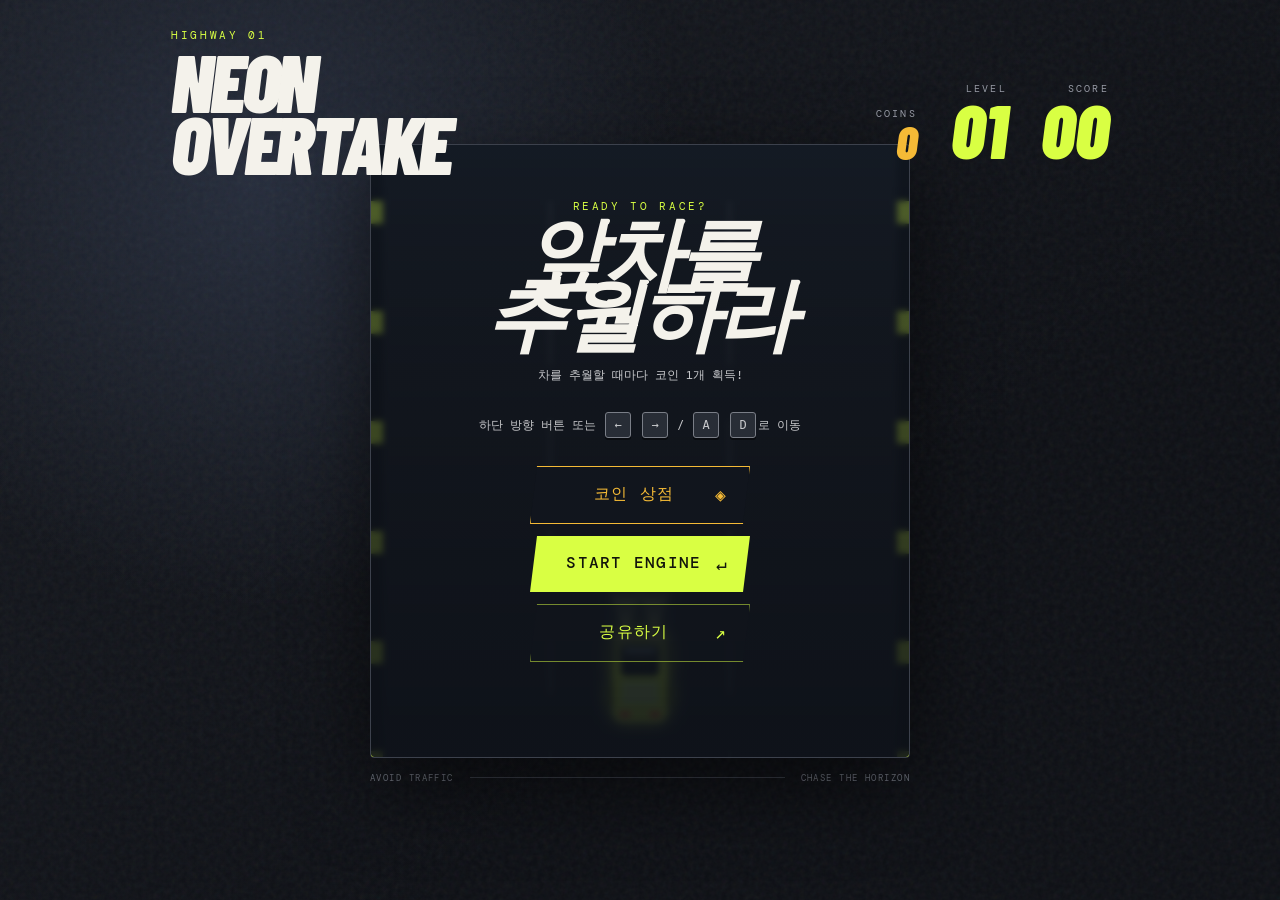
<file: index.html>
<!doctype html>
<html lang="ko">
  <head>
    <meta charset="UTF-8" />
    <meta name="viewport" content="width=device-width, initial-scale=1.0" />
    <meta http-equiv="refresh" content="0; url=/car/" />
    <title>handhelds.app</title>
    <script>location.replace("/car/");</script>
  </head>
  <body>
    <a href="/car/">Open car</a>
  </body>
</html>
</file>
<file: car/assets/index-D9ToGJ9R.css>
@import"https://fonts.googleapis.com/css2?family=Barlow+Condensed:ital,wght@0,600;0,800;1,900&family=DM+Mono:wght@400;500&display=swap";:root{color-scheme:dark;font-family:DM Mono,monospace;--ink: #f4f2eb;--muted: #969aa4;--acid: #d9ff43;--orange: #ff5b32;--panel: #1b1f28}*{box-sizing:border-box}body{min-height:100vh;min-height:100dvh;margin:0;overflow-x:hidden;color:var(--ink);background:radial-gradient(circle at 20% 20%,#252c3b 0,transparent 34%),linear-gradient(140deg,#171a21,#0e1015 64%)}body:before{position:fixed;inset:0;pointer-events:none;content:"";opacity:.18;background-image:url("data:image/svg+xml,%3Csvg viewBox='0 0 180 180' xmlns='http://www.w3.org/2000/svg'%3E%3Cfilter id='n'%3E%3CfeTurbulence type='fractalNoise' baseFrequency='.9' numOctaves='3' stitchTiles='stitch'/%3E%3C/filter%3E%3Crect width='100%25' height='100%25' filter='url(%23n)' opacity='.3'/%3E%3C/svg%3E")}button{font:inherit}.game-shell{width:min(1040px,100%);min-height:100vh;min-height:100dvh;margin:auto;padding:28px clamp(18px,4vw,52px) 20px}.hud{position:relative;z-index:2;display:flex;align-items:flex-end;justify-content:space-between;margin-bottom:-30px}.eyebrow,.status-label{margin:0 0 7px;color:var(--acid);font-size:11px;letter-spacing:.24em}.home-link{color:inherit;text-decoration:none}.home-link:focus-visible,.touch-controls button:focus-visible{outline:2px solid var(--acid);outline-offset:4px}.touch-controls{display:none}h1,h2{margin:0;font-family:Barlow Condensed,sans-serif;font-style:italic;font-weight:900;line-height:.76;letter-spacing:-.04em}h1{font-size:clamp(48px,8vw,82px)}.hud-stats{display:flex;align-items:flex-end;gap:clamp(18px,4vw,34px)}.score-card{display:grid;justify-items:end;padding:10px 0}.score-card span{color:var(--muted);font-size:10px;letter-spacing:.22em}.score-card strong{color:var(--acid);font:italic 900 clamp(42px,8vw,76px) / .9 "Barlow Condensed",sans-serif}.coin-card strong{color:#f5ba36;font-size:clamp(28px,5vw,48px)}.game-wrap{position:relative;width:min(540px,100%);margin:0 auto;overflow:hidden;border:1px solid #3c414c;border-radius:4px;background:#22262e;box-shadow:0 28px 80px #0008}canvas{display:block;width:100%;height:clamp(420px,68dvh,700px);touch-action:none}.start-screen,.game-over{position:absolute;inset:0;display:flex;flex-direction:column;align-items:center;justify-content:center;padding:30px;text-align:center;background:linear-gradient(#0d1118a6,#0d1118e8);-webkit-backdrop-filter:blur(3px);backdrop-filter:blur(3px)}.start-screen h2,.game-over h2{margin-bottom:25px;font-size:clamp(54px,12vw,80px)}.start-screen>p:not(.status-label),.final-copy{margin:0 0 28px;color:#c8c9cc;font-size:12px}kbd{display:inline-grid;min-width:26px;height:26px;margin:0 2px;place-items:center;border:1px solid #7a7e87;border-radius:3px;background:#282d36;box-shadow:0 2px #090b0f}.start-screen button,.game-over button{min-width:220px;padding:16px 22px;border:0;background:var(--acid);color:#11140b;font-weight:500;letter-spacing:.08em;cursor:pointer;clip-path:polygon(7px 0,100% 0,calc(100% - 7px) 100%,0 100%)}.start-screen .install-button{margin-bottom:12px;border:1px solid #d9ff43;background:#11151d;color:var(--acid)}.start-screen .share-button{margin-top:12px;border:1px solid #d9ff4380;background:#11151d99;color:var(--acid)}.start-screen .share-status{min-height:1em;margin:10px 0 0;font-size:11px}.start-screen button:hover,.game-over button:hover{filter:brightness(1.12)}.start-screen button span,.game-over button span{float:right;font-size:18px}.game-over .status-label{color:var(--orange)}.final-copy strong{margin-left:8px;color:var(--acid);font-size:24px}.hidden{display:none}footer{display:flex;align-items:center;gap:16px;width:min(540px,100%);margin:14px auto 0;color:#6e737e;font-size:9px;letter-spacing:.16em}.rule{height:1px;flex:1;background:#343842}@media(pointer:coarse),(max-width:700px){.touch-controls:not([hidden]){position:absolute;inset:auto 14px 14px;display:flex;justify-content:space-between;pointer-events:none}.touch-controls button{display:grid;place-items:center;width:clamp(60px,18vw,84px);aspect-ratio:1;padding:0;border:1px solid #d9ff4366;border-radius:18px;background:#141a2499;color:var(--acid);font-size:32px;pointer-events:auto;touch-action:none;user-select:none;-webkit-user-select:none}.touch-controls button:active{background:#d9ff4366;transform:scale(.95)}.game-shell{display:flex;flex-direction:column;height:100vh;min-height:100dvh;height:100dvh;padding:16px 12px 10px;overflow:hidden}.hud{flex:0 0 auto;margin-bottom:8px}h1{font-size:clamp(34px,11vw,44px);line-height:.82}.hud-stats{gap:14px}.score-card{padding:4px 0}.score-card span{font-size:8px}.score-card strong{font-size:clamp(34px,12vw,48px)}.coin-card strong{font-size:clamp(24px,7vw,32px)}.game-wrap{flex:1 1 auto;min-height:0}canvas{height:100%}footer{flex:0 0 auto;margin-top:10px}}.start-screen .shop-button,.game-over .shop-button{margin-bottom:12px;border:1px solid #f5ba36;background:#11151d;color:#f5ba36}.shop-screen{position:absolute;inset:0;z-index:3;display:grid;place-items:center;padding:16px;background:#0d1118ed;overflow:hidden}.shop-screen.hidden{display:none}.shop-panel{display:flex;flex-direction:column;width:min(100%,400px);max-height:100%;min-height:0;text-align:center}.shop-panel h2{font-size:42px;line-height:1}.shop-panel>p{font-size:13px}.shop-panel>p strong{color:#f5ba36}.shop-list{display:grid;gap:8px;min-height:0;overflow-y:auto;overscroll-behavior:contain}.shop-car{display:flex;align-items:center;justify-content:space-between;gap:10px;padding:12px;border:1px solid #454b56;background:#20252e;text-align:left}.shop-car div{display:grid;flex:1;gap:5px}.shop-car .car-preview{position:relative;flex:0 0 22px;height:38px;border-radius:7px;background:var(--car-color);box-shadow:0 0 8px color-mix(in srgb,var(--car-color),transparent 45%)}.shop-car .car-preview:after{position:absolute;inset:8px 4px 14px;border-radius:3px;background:#17202b;content:""}.shop-car span{color:#c8c9cc;font-size:11px}.shop-screen button{padding:10px 14px;border:1px solid #f5ba36;background:#f5ba36;color:#17130a;font-weight:700;cursor:pointer;white-space:nowrap}.shop-screen button:disabled{opacity:.45;cursor:default}.shop-screen button:focus-visible{outline:2px solid white;outline-offset:2px}.shop-status{min-height:1em}.shop-car-apex{border-color:#c26bff;background:linear-gradient(110deg,#352044,#20252e 70%)}
</file>
